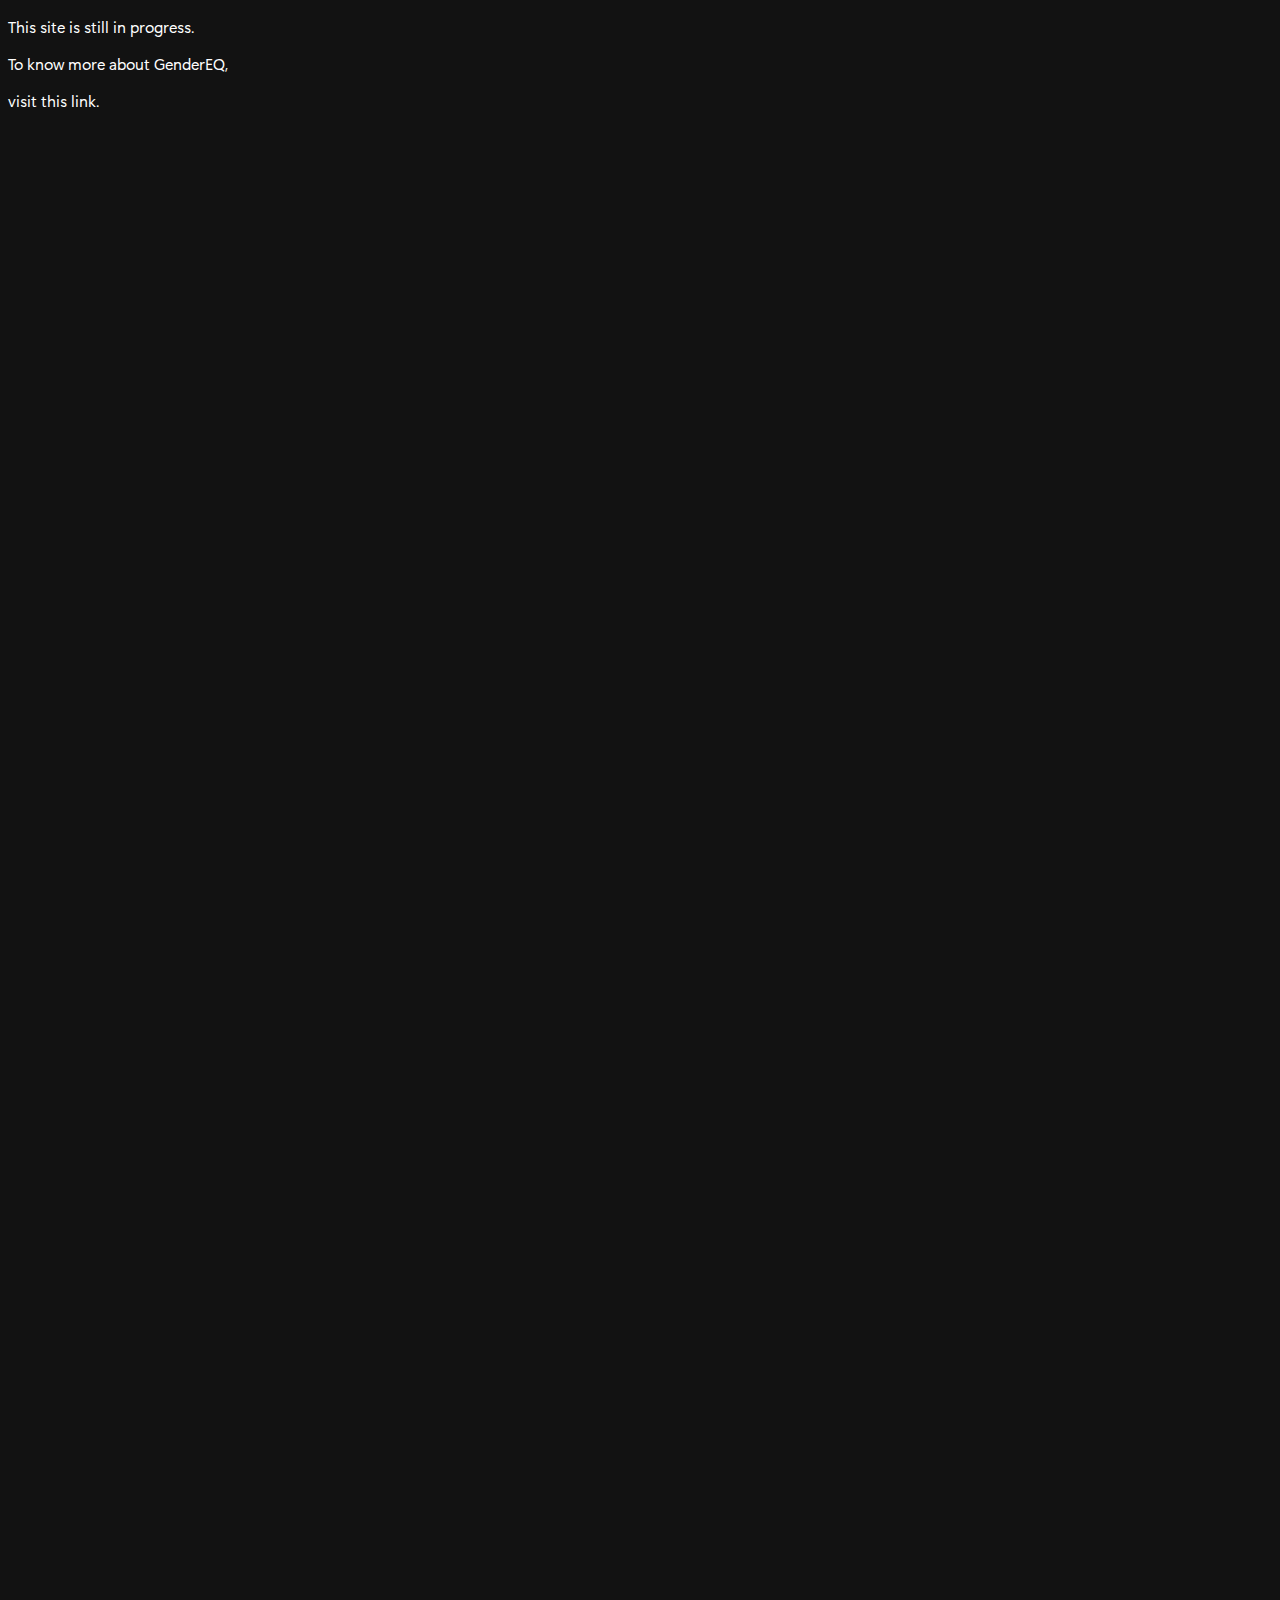
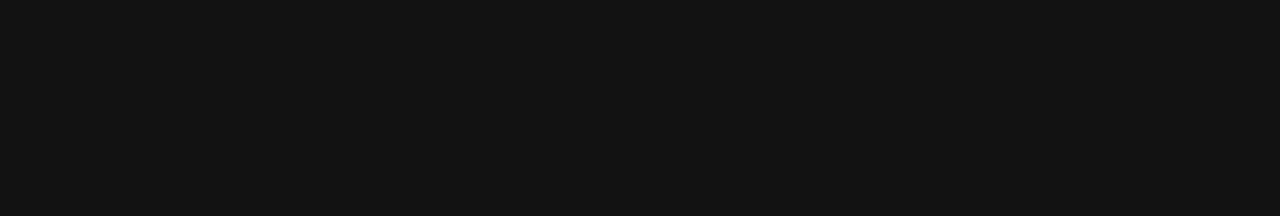
<file: index.html>
<!DOCTYPE html>
<html>

<head>
  <meta charset="utf-8">
  <meta name="viewport" content="width=device-width">
  <title>GenderEQ: Development in progress</title>
  <link href="style.css" rel="stylesheet" type="text/css" />
  <link href="tranchui-latest.css" rel="stylesheet" type="text/css" />
</head>

<body>
  <p>This site is still in progress.</p>
  <p>To know more about GenderEQ,</p>
  <a href="/presentation" target="__blank">visit this link.</a>
  <script src="script.js"></script>
</body>

</html>
</file>
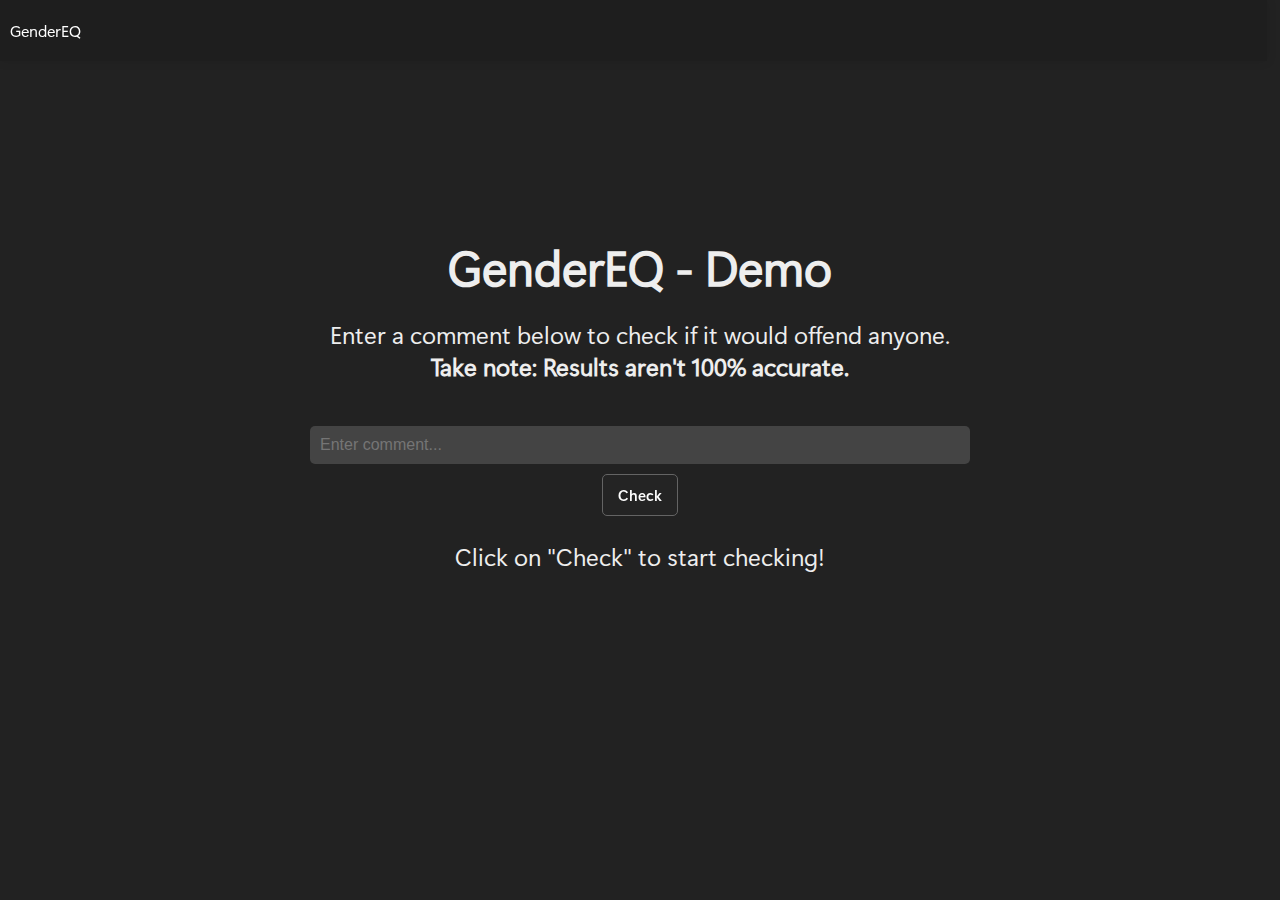
<file: demo.html>
<!DOCTYPE html>
<html>

<head>
  <meta charset="utf-8">
  <meta name="viewport" content="width=device-width, initial-scale=1">
  <title>GenderEQ Demo</title>
  <link rel="stylesheet" href="demo.css">
</head>

<body>
  <div class="navContainer">
    <ul class="navbar">
      <li class="nav-item left"><a href="/">GenderEQ</a></li>
    </ul>
  </div>
  <div class="vcenter">
    <h1 class="title">GenderEQ - Demo</h1>
    <p class="subtitle">Enter a comment below to check if it would offend anyone. <br> <strong>Take note: Results aren't
        100%
        accurate.</strong></p>
    <input type="text" id="comment" autocomplete="false" placeholder="Enter comment...">
    <button class="button" onclick="submitComment()">Check</button>
    <p class="result-text">Click on "Check" to start checking!</p>
  </div>
  <script>
    function submitComment() {
      const resultText = document.querySelector('.result-text');
      const comment = document.getElementById('comment').value;
      const url = `https://GenderEQ-Model.tranch-research.repl.co/toxic?comment=${comment}`;

      resultText.textContent = "Checking..."

      fetch(url)
        .then(response => response.text())
        .then(data => {
          const result = data;
          if (result == "False") {
            resultText.textContent = "This comment wouldn't offend anyone."
          } else {
            resultText.textContent = "This comment might offend someone."
          }
        })
        .catch(error => {
          console.error(error);
        });
    }
  </script>
</body>

</html>
</file>
<file: style.css>
body,
html {
  height: 100%;
  min-height: 200vh;
}

body:hover > #trailer {
  opacity: 0;
}

#trailer {
  padding: 20px;
  background: rgba(18, 18, 18, 0.7);
  backdrop-filter: blur(20px);
  border-radius: 30px;

  position: fixed;
  left: 0px;
  top: 0px;
  z-index: 6942069;

  pointer-events: none;
  opacity: 0;
  transition: opacity 500ms ease;

  display: grid;
  place-items: center;
  vertical-align: top;
}

#trailer-text {
  color: white;
  text-align: left;
  vertical-align: top;
  white-space: nowrap;
}

.menu {
  transition: all 500ms;
  display: flex;
  flex-direction: row;
  gap: 30vw;
}

.menu-list {
  transition: all 500ms;
  transition-delay: 200ms;
  list-style-type: none;
  font-size: 250%;
  margin-left: 0;
  margin-right: 0;
}

.menu-list li a {
  font-size: 8vh;
  color: gray;
  transition: all 200ms;
  text-align: left;
}

.menu-list {
  transition: all 500ms;
  transition-delay: 200ms;
  list-style-type: none;
  font-size: 25vh;
}

.menu-list li.right a {
  transition: all 500ms;
  font-size: 50;
  color: gray;
  transition: all 200ms;
  text-align: right;
  margin-right: 8vh;
  font-size: 8vh;
}

.menu-list li a:hover {
  color: white;
  cursor: pointer;
}

.menu-list li a:active {
  color: white;
  text-shadow: 0 0 10px #fff, 0 0 20px #fff, 0 0 30px #fff, 0 0 40px #fff,
    0 0 50px #fff, 0 0 60px #fff, 0 0 70px #fff;
}

.menu-list li.right a:hover {
  color: white;
  cursor: pointer;
}

.menu-list li.right a:active {
  color: white;
  text-shadow: 0 0 10px #fff, 0 0 20px #fff, 0 0 30px #fff, 0 0 40px #fff,
    0 0 50px #fff, 0 0 60px #fff, 0 0 70px #fff;
}

.hidden {
  opacity: 0;
  filter: none;
}

#menu-list.hidden {
  transform: translateY(250px);
}

ul.statList {
  list-style-type: none;
  display: flex;
  flex-wrap: wrap;
  flex-direction: row;
  gap: 30vw;
  margin: 0;
  padding: 0;
}

ul.statList li {
  text-align: center;
}

ul.statList li p.title {
  font-size: 5em;
}

#title {
  color: #43cea2; /* fallback for old browsers */
  color: -webkit-linear-gradient(
    to right,
    #185a9d,
    #43cea2
  ); /* Chrome 10-25, Safari 5.1-6 */
  color: linear-gradient(
    to right,
    #185a9d,
    #43cea2
  ); /* W3C, IE 10+/ Edge, Firefox 16+, Chrome 26+, Opera 12+, Safari 7+ */

  transition: all 500ms;
}

#title:hover {
  color: white;
}

.parallax {
  /* The image used */
  background-image: url("https://source.unsplash.com/1600x900/?crowd");

  /* Full height */
  height: 50%;

  /* Create the parallax scrolling effect */
  background-attachment: fixed;
  background-position: center;
  background-repeat: no-repeat;
  background-size: cover;
  animation: scrollFadeOut 0.5s ease-in-out infinite;
  animation-play-state: paused;
  animation-delay: calc(var(--scroll) * -1s);

  animation-iteration-count: 1;
  animation-fill-mode: both;
  z-index: 100000000000;
}

.scroll-fade-out {
  animation: scrollFadeOut2 0.5s ease-in-out infinite;
  animation-play-state: paused;
  animation-delay: calc(var(--scroll) * -1s);

  animation-iteration-count: 1;
  animation-fill-mode: both;
}

#menu-list {
  margin-top: 10%;
  margin-bottom: 8vh;
}

#frameDemo {
  width: 100%; 
  height: 8vh;
}

.rise {
  animation: enterUp 1.5s ease-in-out infinite;
  animation-play-state: paused;
  animation-delay: calc(var(--scroll) * -1s);

  animation-iteration-count: 1;
  animation-fill-mode: both;
}

.cards.rise {
  animation: enterUp 3s ease-in-out infinite;
  animation-play-state: paused;
  animation-delay: calc(var(--scroll) * -1s);

  animation-iteration-count: 1;
  animation-fill-mode: both;
}

.button.scroll-top {
  position: fixed;
  top: 90%;
  left: 95%;
  text-align: center;
  z-index: 40000000000;
}

@media screen and (max-width: 950px) {
  .menu-list li.right a {
    font-size: 6vh;
  }
  .menu-list li a {
    font-size: 6vh;
    text-align: center;
  }
  #menu-list {
    margin-top: 20%;
    margin-bottom: 8vh;
    margin-right: 20%;
  }
}

formContainer {
  display: flex;
  justify-content: center;
  align-items: center;
  height: 100vh;
}

form {
  display: flex;
  flex-direction: column;
  align-items: center;
}

.inputBox {
  font-family: SegoeUIVariable;
  padding: 10px;
  border: none;
  border-radius: 5px;
  margin-bottom: 10px;
  width: 300px;
  font-size: 16px;
  background-color: rgba(37, 37, 37, 0.8);
  color: white;
}

.button {
  background-color: rgba(37, 37, 37, 0.8);
  color: white;
  border-radius: 5px;
  padding: 10px;
  padding-right: 15px;
  padding-left: 15px;
  font-size: 15px;
  border: 1px solid rgb(100, 100, 100);
  font-family: SegoeUIVariableSemibold;
  cursor: pointer;
  transition: all 200ms;
  backdrop-filter: blur(50px);
}

.button:active {
  background-color: rgba(37, 37, 37, 0.8);
  transform: scale(0.95);
  box-shadow: none;
}

.resultBox {
  font-family: SegoeUIVariable;
  padding: 10px;
  border: none;
  border-radius: 5px;
  margin-top: 10px;
  width: 300px;
  height: 100px;
  font-size: 16px;
  background-color: rgba(37, 37, 37, 0.8);
  color: white;
  overflow-y: scroll;
}


@media screen and (max-width: 600px) {
  .menu {
    display: inline-block;
  }
  .menu-list li.right a {
    color: gray;
    transition: all 200ms;
    text-align: left;
    font-size: 5vh;
  }
  .menu-list li a {
    color: gray;
    transition: all 200ms;
    text-align: center;
    font-size: 5vh;
  }
  #menu-list {
    margin-top: 20%;
    margin-bottom: 8vh;
    margin-right: 20%;
  }
  .button.scroll-top {
    position: fixed;
    top: 90%;
    left: 80%;
    text-align: center;
    z-index: 40000000000;
  }
}

@keyframes enterUp {
  0% {
    opacity: 0;
    transform: translateY(250px);
  }
  100% {
    transform: translateY(0);
    opacity: 1;
  }
}

@keyframes scrollFadeOut {
  0% {
    opacity: 0.8;
  }
  100% {
    opacity: 0;
    transform: translateY(-20px);
  }
}

@keyframes scrollFadeOut2 {
  0% {
    opacity: 1;
  }
  100% {
    opacity: 0;
  }
}

@keyframes countingUp {
  50% {
    transform: translateY(-30px);
    opacity: 0;
  }
  75% {
    transform: translateY(30px);
    opacity: 0;
  }
  100% {
    transform: translateY(0);
    opacity: 1;
  }
}

@keyframes countingDown {
  50% {
    transform: translateY(30px);
    opacity: 0;
  }
  75% {
    transform: translateY(-30px);
    opacity: 0;
  }
  100% {
    transform: translateY(0);
    opacity: 1;
  }
}

@-webkit-keyframes countingDown {
  50% {
    transform: translateY(30px);
    opacity: 0;
  }
  75% {
    transform: translateY(-30px);
    opacity: 0;
  }
  100% {
    transform: translateY(0);
    opacity: 1;
  }
}
</file>
<file: tranchui-latest.css>
@font-face {
  font-family: SegoeUIVariable;
  src: url("fonts/Segoe-UI-Variable-Static-Display.ttf");
}

@font-face {
  font-family: SegoeUIVariableBold;
  src: url("fonts/Segoe-UI-Variable-Static-Display-Bold.ttf");
}

@font-face {
  font-family: SegoeUIVariableLight;
  src: url("fonts/Segoe-UI-Variable-Static-Display-Light.ttf");
}

@font-face {
  font-family: SegoeUIVariableSemibold;
  src: url("fonts/Segoe-UI-Variable-Static-Display-Semibold.ttf");
}

@font-face {
  font-family: SegoeUIVariableSemilight;
  src: url("fonts/Segoe-UI-Variable-Static-Display-Semilight.ttf");
}

html,
body {
  color-scheme: dark;
  font-family: SegoeUIVariable;
  scroll-behavior: smooth;
}

::-webkit-scrollbar {
  width: 3px;
  height: 10px;
  transition: all 500ms;
}

::-webkit-scrollbar-thumb {
  background: rgb(180, 180, 180);
  border-radius: 5px;
}

::-webkit-scrollbar-thumb:hover {
  background: rgb(150, 150, 150);
}

.navContainer {
  position: fixed;
  width: 99%;
  top: 0;
  padding-top: 10px;
  padding-bottom: 10px;
  z-index: 10000;
  background: rgba(25, 25, 25, 0.5);
  box-shadow: 0px 0px 10px rgba(0, 0, 0, 0.1);
  backdrop-filter: blur(20px);
  animation: slideDown 500ms;
}

ul.navbar {
  list-style-type: none;
  margin: 0;
  padding: 0;
  justify-content: center;
  text-align: center;
  align-items: center;
  top: 0;
  width: 100%;
  transition: all 500ms;
}

ul.navbar li.nav-item.left {
  float: left;
  text-align: center;
  padding: 10px;
  vertical-align: middle;
  line-height: normal;
  transition: all 500ms;
}

ul.navbar li.nav-item.right {
  float: right;
  text-align: center;
  padding: 10px;
  vertical-align: middle;
  line-height: normal;
  transition: all 500ms;
}

a {
  text-decoration: none;
  color: white;
}

a.underline {
  display: inline-block;
  position: relative;
  text-decoration: none;
  color: white;
  font-size: 20px;
  vertical-align: middle;
  line-height: normal;
}

a.underline::after {
  content: "";
  position: absolute;
  width: 100%;
  transform: scaleX(0);
  height: 2px;
  bottom: 0;
  left: 0;
  background-color: white;
  transform-origin: bottom right;
  transition: transform 0.45s cubic-bezier(0.08, 0.82, 0.17, 1);
}

a.underline:hover::after {
  transform: scaleX(1);
  transform-origin: bottom left;
}

.button {
  background-color: rgba(37, 37, 37, 0.8);
  color: white;
  border-radius: 5px;
  padding: 10px;
  padding-right: 15px;
  padding-left: 15px;
  font-size: 15px;
  border: 1px solid rgb(100, 100, 100);
  font-family: SegoeUIVariableSemibold;
  cursor: pointer;
  transition: all 200ms;
  backdrop-filter: blur(50px);
}

button.button:active {
  background-color: rgba(37, 37, 37, 0.8);
  transform: scale(0.95);
  box-shadow: none;
}

.bold {
  font-family: SegoeUIVariableBold;
  font-size: 20px;
}

.semibold {
  font-family: SegoeUIVariableSemibold;
  font-size: 18px;
}

.vcenter {
  position: absolute;
  top: 50%;
  margin-top: -5%;
  display: flex;
  flex-direction: column;
  justify-content: center;
  align-items: center;
  gap: 0;
  animation: slideLeft 500ms;
}

.title {
  font-family: SegoeUIVariableSemibold;
  font-size: 30px;
  margin: 0;
}

.subtitle {
  font-family: SegoeUIVariable;
  font-size: 20px;
  margin: 0;
}

.modal {
  display: none;
  position: fixed;
  z-index: 10000000001;
  left: 0;
  top: 0;
  width: 100%;
  height: 100%;
  overflow: scroll;
  background-color: rgb(0, 0, 0);
  background-color: rgba(0, 0, 0, 0.4);
  animation: fadeIn cubic-bezier(0.08, 0.82, 0.17, 1) 500ms;
}

/* Modal Content/Box */
.modal-content {
  background: rgba(14, 14, 14, 0.8);
  animation: scaleUp cubic-bezier(0.68, -0.55, 0.27, 1.55) 500ms;
  margin: 10% auto;
  padding: 20px;
  border-radius: 10px;
  border: 1px rgba(100, 100, 100, 0.8) solid;
  width: 50%;
  backdrop-filter: blur(20px);
  transition: all cubic-bezier(0.65, 0.05, 0.36, 1) 0.5s;
  z-index: 40000000000000000000;
  overflow: scroll;
}

.modal-content.img {
  padding-top: 20px;
}

.modal-content img.modal-image {
  position: relative;
  top: 0;
  left: 0;
  right: 10%;
  max-height: 20%;
  max-width: 100%;
  margin-top: -8%;
  z-index: -100;
  border-radius: 8px;
}

/* The Close Button */
.close {
  color: #fff;
  float: right;
  font-size: 28px;
  font-weight: bold;
  cursor: pointer;
  z-index: 4000000000000;
}

.close.img {
  color: #fff;
  float: right;
  font-size: 28px;
  font-weight: bold;
  cursor: pointer;
  z-index: 40000000000000;
  margin-right: 30px;
  margin-top: 10px;
}

.modal.active {
  display: block;
  animation: fadeIn 500ms;
}

.clipped {
  overflow: hidden;
}

input {
  background-color: rgba(37, 37, 37, 0.8);
  color: white;
  border-radius: 5px;
  border: 1px solid rgba(100, 100, 100, 0.8);
  padding: 5px;
  font-family: SegoeUIVariable;
}

#showMore {
  display: none;
}
@media only screen and (max-width: 600px) {
  .modal-content {
    background: rgba(0, 0, 0, 0.85);
    animation: slideDown cubic-bezier(0.68, -0.55, 0.27, 1.55) 500ms;
    margin: 0 auto;
    border-radius: 5px;
    border: 1px rgb(25, 25, 25) solid;
    width: 80%;
    height: 300%;
    overflow-x: hidden;
    z-index: 40000000000000000000;
    backdrop-filter: blur(0px);
  }
  .close {
    color: #aaa;
    float: right;
    font-size: 28px;
    font-weight: bold;
    cursor: pointer;
    margin-right: 10px;
  }

  .responsive {
    display: none;
  }

  .vcenter {
    position: absolute;
    top: 30%;
    margin-top: -5%;
    display: flex;
    flex-direction: column;
    justify-content: center;
    align-items: center;
    gap: 0;
    transition: all 500ms;
    animation: slideLeft 500ms;
  }

  ul.navbar {
    display: flex;
    flex-direction: column;
    justify-content: center;
    align-items: center;
  }

  #showMore {
    display: block;
  }
}

img {
  height: auto;
  width: 100%;
  vertical-align: middle;
}

.cards {
  display: flex;
  flex-wrap: wrap;
  list-style: none;
  margin: 0;
  padding: 0;
  transition: all cubic-bezier(0.65, 0.05, 0.36, 1) 500ms;
}

.cards-item {
  display: flex;
  padding: 1rem;
  transition: all 500ms;
}

@media (min-width: 40rem) {
  .cards-item {
    width: 50%;
    transition: all 500ms;
  }
}

@media (min-width: 56rem) {
  .cards-item {
    width: 25%;
    transition: all 500ms;
  }
}

ul.cards {
  justify-content: center;
  transition: all 500ms;
  transition-delay: 200ms;
}

.card {
  border: 1px solid rgba(100, 100, 100, 0.8);
  background-color: black;
  border-radius: 5px;
  box-shadow: 0 20px 40px -14px rgba(0, 0, 0, 0.25);
  display: flex;
  flex-direction: column;
  overflow: hidden;
  transition: all cubic-bezier(0.65, 0.05, 0.36, 1) 300ms;
}

.card:hover {
  transform: scale(1.05);
  cursor: pointer;
}

.card:active {
  transform: scale(0.95);
}

.card-content {
  padding: 1rem;
  background: rgba(30, 30, 30, 0.8);
  transition: all 500ms;
}

.card-content:hover {
  background-color: rgba(50, 50, 50, 0.8);
}

.card-title {
  color: #ffffff;
  font-size: 1.1rem;
  font-family: SegoeUIVariableSemibold;
  margin: 0px;
  transition: all 500ms;
}

.card-text {
  color: #ffffff;
  font-size: 0.875rem;
  line-height: 1.5;
  margin-bottom: 1.25rem;
  font-weight: 400;
  transition: all 500ms;
}

.footer {
  margin-top: 10vh;
  padding-top: 20px;
  padding-bottom: 20px;
  width: 100%;
  text-align: center;
}

.hidden {
  opacity: 0;
  filter: none;
}

.cards.hidden {
  transform: translateY(250px);
}

.cards-item.hidden {
  transform: translateY(250px);
}

.lds-roller {
  display: inline-block;
  position: relative;
  width: 80px;
  height: 80px;
}
.lds-roller div {
  animation: lds-roller 1.5s cubic-bezier(0.46, 0.03, 0.52, 0.96) infinite;
  transform-origin: 40px 40px;
}
.lds-roller div:after {
  content: " ";
  display: block;
  position: absolute;
  width: 7px;
  height: 7px;
  border-radius: 50%;
  background: #fff;
  color: white;
  margin: -4px 0 0 -4px;
}
.lds-roller div:nth-child(1) {
  animation-delay: -0.036s;
}
.lds-roller div:nth-child(1):after {
  top: 63px;
  left: 63px;
}
.lds-roller div:nth-child(2) {
  animation-delay: -0.072s;
}
.lds-roller div:nth-child(2):after {
  top: 68px;
  left: 56px;
}
.lds-roller div:nth-child(3) {
  animation-delay: -0.108s;
}
.lds-roller div:nth-child(3):after {
  top: 71px;
  left: 48px;
}
.lds-roller div:nth-child(4) {
  animation-delay: -0.144s;
}
.lds-roller div:nth-child(4):after {
  top: 72px;
  left: 40px;
}
.lds-roller div:nth-child(5) {
  animation-delay: -0.18s;
}
.lds-roller div:nth-child(5):after {
  top: 71px;
  left: 32px;
}
.lds-roller div:nth-child(6) {
  animation-delay: -0.216s;
}
.lds-roller div:nth-child(6):after {
  top: 68px;
  left: 24px;
}
.lds-roller div:nth-child(7) {
  animation-delay: -0.252s;
}
.lds-roller div:nth-child(7):after {
  top: 63px;
  left: 17px;
}
.lds-roller div:nth-child(8) {
  animation-delay: -0.288s;
}
.lds-roller div:nth-child(8):after {
  top: 56px;
  left: 12px;
}

.loadScreen {
  position: fixed;
  top: 0;
  left: 0;
  width: 100%;
  height: 100%;
  display: flex;
  flex-direction: column;
  justify-content: center;
  align-items: center;
  background-color: rgba(25, 25, 25, 0.5);
  backdrop-filter: blur(100px);
  z-index: 69420100;
  transition: all 500ms;
}

.fullscreen {
  position: absolute;
  top: 0;
  left: 0;
  height: 1000%;
  width: 100%;
  z-index: 100002;
  background-color: rgb(25, 25, 25);
  transition: all 500ms;
  animation: fadeIn 500ms;
}

.icon {
  text-align: center;
}

.iconImg {
  width: 20%;
  height: 20%;
}

@keyframes lds-roller {
  0% {
    transform: rotate(0deg);
  }
  100% {
    transform: rotate(360deg);
  }
}

@keyframes scaleUp {
  0% {
    opacity: 0;
    transform: scale(0);
  }
  100% {
    opacity: 1;
    transform: scale(1);
  }
}

@keyframes scaleDown {
  0% {
    opacity: 1;
    transform: scale(1);
  }
  100% {
    opacity: 0;
    transform: scale(0);
  }
}

@keyframes enterUp {
  0% {
    transform: translateY(250px);
    opacity: 0;
  }
  100% {
    transform: translateY(0);
    opacity: 1;
  }
}

@keyframes slideDown {
  0% {
    transform: translateY(-250px);
    opacity: 0;
  }
  100% {
    transform: translateY(0);
    opacity: 1;
  }
}

@keyframes slideUp {
  0% {
    transsform: translateY(0);
    opacity: 1;
  }
  100% {
    transform: translateY(-250px);
    opacity: 0;
  }
}

@keyframes slideLeft {
  0% {
    transform: translateX(-250px);
    opacity: 0;
  }
  100% {
    transform: translateX(0);
    opacity: 1;
  }
}

@keyframes slideRight {
  0% {
    transform: translateX(-250px);
    opacity: 1;
  }
  100% {
    transform: translateX(0);
    opacity: 0;
  }
}

@keyframes fadeIn {
  0% {
    opacity: 0;
  }
  100% {
    opacity: 1;
  }
}

@keyframes fadeOut {
  0% {
    opacity: 1;
  }
  100% {
    opacity: 0;
  }
}
</file>
<file: demo.css>
@font-face {
  font-family: SegoeUIVariable;
  src: url("fonts/Segoe-UI-Variable-Static-Display.ttf");
}

@font-face {
  font-family: SegoeUIVariableBold;
  src: url("fonts/Segoe-UI-Variable-Static-Display-Bold.ttf");
}

@font-face {
  font-family: SegoeUIVariableLight;
  src: url("fonts/Segoe-UI-Variable-Static-Display-Light.ttf");
}

@font-face {
  font-family: SegoeUIVariableSemibold;
  src: url("fonts/Segoe-UI-Variable-Static-Display-Semibold.ttf");
}

@font-face {
  font-family: SegoeUIVariableSemilight;
  src: url("fonts/Segoe-UI-Variable-Static-Display-Semilight.ttf");
}

body {
  margin: 0;
  padding: 0;
  font-family: SegoeUIVariable, sans-serif;
  background-color: #222;
  color: #eee;
}

.navContainer {
  position: fixed;
  width: 99%;
  top: 0;
  padding-top: 10px;
  padding-bottom: 10px;
  z-index: 10000;
  background: rgba(25, 25, 25, 0.5);
  box-shadow: 0px 0px 10px rgba(0, 0, 0, 0.1);
  backdrop-filter: blur(20px);
  animation: slideDown 500ms;
}

ul.navbar {
  list-style-type: none;
  margin: 0;
  padding: 0;
  justify-content: center;
  text-align: center;
  align-items: center;
  top: 0;
  width: 100%;
  transition: all 500ms;
}

ul.navbar li.nav-item.left {
  float: left;
  text-align: center;
  padding: 10px;
  vertical-align: middle;
  line-height: normal;
  transition: all 500ms;
}

ul.navbar li.nav-item.right {
  float: right;
  text-align: center;
  padding: 10px;
  vertical-align: middle;
  line-height: normal;
  transition: all 500ms;
}

a {
  text-decoration: none;
  color: white;
}

a.underline {
  display: inline-block;
  position: relative;
  text-decoration: none;
  color: white;
  font-size: 20px;
  vertical-align: middle;
  line-height: normal;
}

a.underline::after {
  content: "";
  position: absolute;
  width: 100%;
  transform: scaleX(0);
  height: 2px;
  bottom: 0;
  left: 0;
  background-color: white;
  transform-origin: bottom right;
  transition: transform 0.45s cubic-bezier(0.08, 0.82, 0.17, 1);
}

a.underline:hover::after {
  transform: scaleX(1);
  transform-origin: bottom left;
}

.vcenter {
  display: flex;
  flex-direction: column;
  align-items: center;
  justify-content: center;
  height: calc(100vh - 70px);
}

.title {
  font-size: 48px;
  margin: 0;
  text-align: center;
}

.subtitle {
  font-size: 24px;
  text-align: center;
  margin-top: 20px;
}

input[type="text"] {
  width: 50%;
  padding: 10px;
  font-size: 16px;
  border-radius: 5px;
  border: none;
  margin-top: 20px;
  margin-bottom: 10px;
  background-color: #444;
  color: #eee;
}

input[type="text"]:focus {
  outline: none;
}

.button {
  background-color: rgba(37, 37, 37, 0.8);
  color: white;
  border-radius: 5px;
  padding: 10px;
  padding-right: 15px;
  padding-left: 15px;
  font-size: 15px;
  border: 1px solid rgb(100, 100, 100);
  font-family: SegoeUIVariableSemibold;
  cursor: pointer;
  transition: all 200ms;
  backdrop-filter: blur(50px);
}

.button:hover {
  background-color: rgba(37, 37, 37, 0.8);
  transform: scale(0.95);
  box-shadow: none;
}

.result-text {
  font-size: 24px;
  text-align: center;
}
</file>
